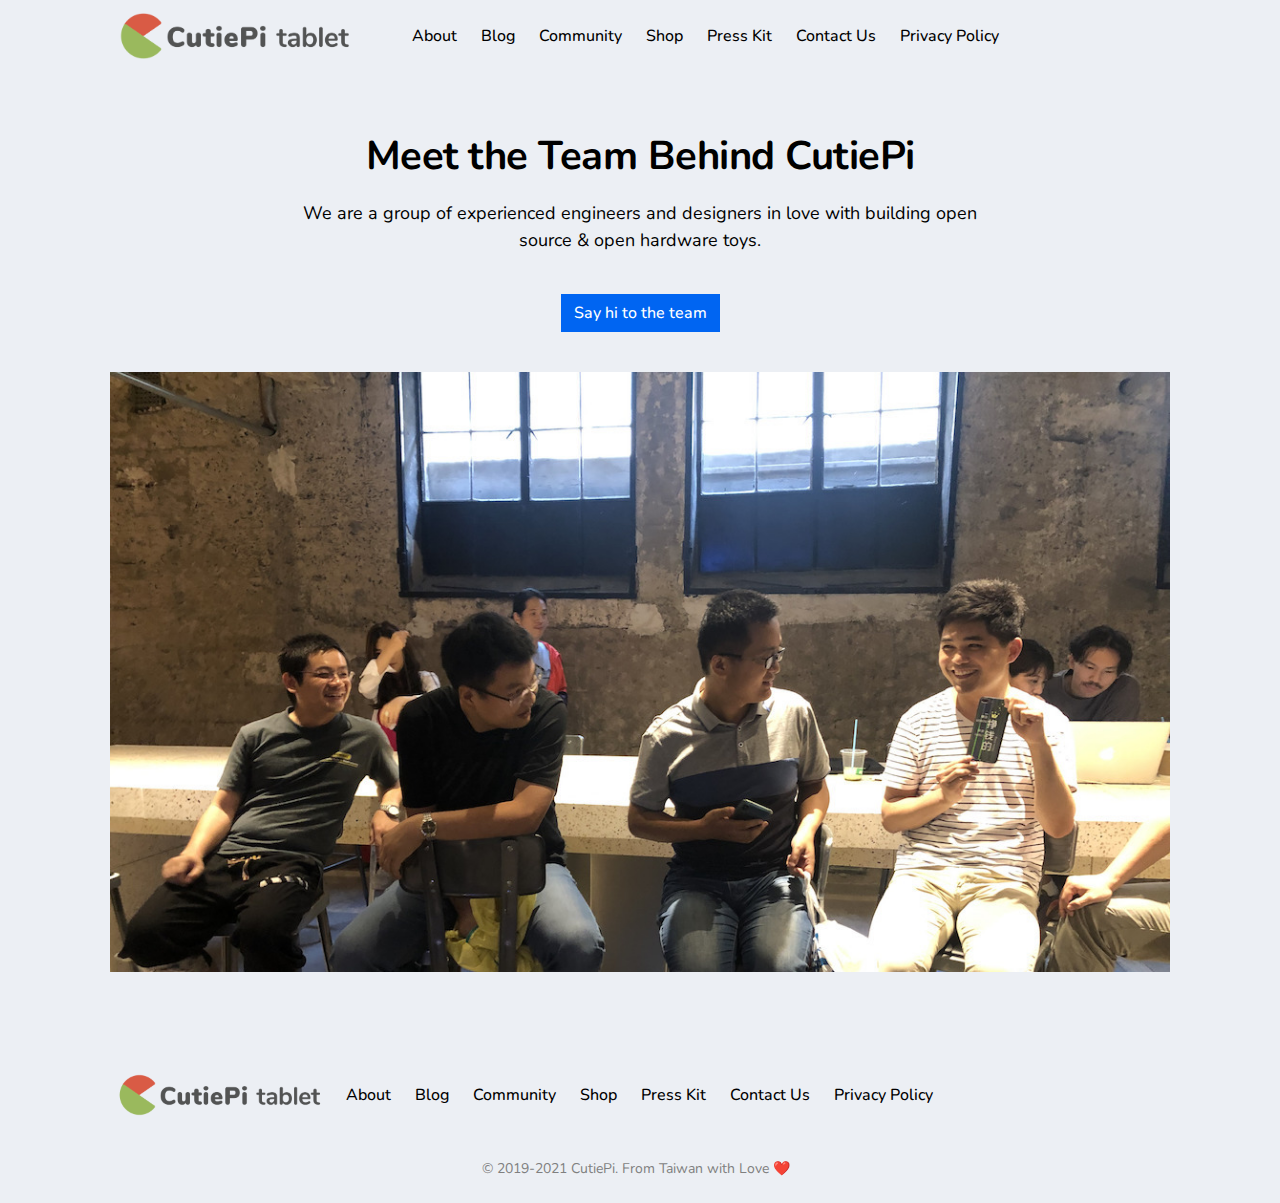
<file: about.html>
<!DOCTYPE html>
<html lang="en">

<head>
  <title>CutiePi tablet - About Us</title>
  <meta charset="UTF-8" />
  <meta name="viewport" content="width=device-width, initial-scale=1.0" />
  <meta http-equiv="X-UA-Compatible" content="ie=edge" />

  <meta property="og:title" content="CutiePi tablet - Your Pi Projects, Untethered">
  <meta property="og:site_name" content="CutiePi tablet">
  <meta property="og:url" content="https://cutiepi.io">
  <meta property="og:description" content="Take your Raspberry Pi project, liberate it from the desk, and start creating wherever you go.">
  <meta property="og:type" content="product">
  <meta property="og:image" content="https://cutiepi.io/assets/pictures/cutiepi-og-image.jpg">

  <link rel="stylesheet" href="css/main.css" />
  <script src="https://code.jquery.com/jquery-3.3.1.min.js" integrity="sha256-FgpCb/KJQlLNfOu91ta32o/NMZxltwRo8QtmkMRdAu8=" crossorigin="anonymous"></script>
  <script src="js/bootstrap.bundle.min.js"></script>
  <link rel="shortcut icon" type="image/x-icon" href="favicon/favicon.ico">
  <link rel="apple-touch-icon" sizes="57x57" href="favicon/apple-icon-57x57.png">
  <link rel="apple-touch-icon" sizes="60x60" href="favicon/apple-icon-60x60.png">
  <link rel="apple-touch-icon" sizes="72x72" href="favicon/apple-icon-72x72.png">
  <link rel="apple-touch-icon" sizes="76x76" href="favicon/apple-icon-76x76.png">
  <link rel="apple-touch-icon" sizes="114x114" href="favicon/apple-icon-114x114.png">
  <link rel="apple-touch-icon" sizes="120x120" href="favicon/apple-icon-120x120.png">
  <link rel="apple-touch-icon" sizes="144x144" href="favicon/apple-icon-144x144.png">
  <link rel="apple-touch-icon" sizes="152x152" href="favicon/apple-icon-152x152.png">
  <link rel="apple-touch-icon" sizes="180x180" href="favicon/apple-icon-180x180.png">
  <link rel="icon" type="image/png" sizes="192x192"  href="favicon/android-icon-192x192.png">
  <link rel="icon" type="image/png" sizes="32x32" href="favicon/favicon-32x32.png">
  <link rel="icon" type="image/png" sizes="96x96" href="favicon/favicon-96x96.png">
  <link rel="icon" type="image/png" sizes="16x16" href="favicon/favicon-16x16.png">
  <link rel="manifest" href="favicon/manifest.json">
  <meta name="msapplication-TileColor" content="#ffffff">
  <meta name="msapplication-TileImage" content="favicon/ms-icon-144x144.png">
  <meta name="theme-color" content="#ffffff">
  <!-- Global site tag (gtag.js) - Google Analytics -->
<script async src="https://www.googletagmanager.com/gtag/js?id=UA-2040009-6"></script>
<script>
  window.dataLayer = window.dataLayer || [];
  function gtag(){dataLayer.push(arguments);}
  gtag('js', new Date());

  gtag('config', 'UA-2040009-6');
</script>
</head>

<body>
<div style="background-color: #ECEFF4">
    <div class="container h-100">
  <!--menu-1-->
  <div class="navbar navbar-expand-lg"><a class="navbar-toggler mr-1" href="" data-id="headers-1-sidebar-toggle"><img src="./assets/glyphs/burger.svg" /></a>
    <div class="mr-4"><a href="index.html"><img src="assets/pictures/logo.png" width="250" /></a></div>
    <div class="collapse navbar-collapse weight-500">
      <div class="navbar-nav">
        <div class="nav-item"><a class="nav-link text-dark" href="about.html">About</a></div>
        <div class="nav-item"><a class="nav-link text-dark" href="https://medium.com/cutiepi">Blog</a></div>
        <div class="nav-item"><a class="nav-link text-dark" href="https://t.me/cutiepi_io">Community</a></div>
        <div class="nav-item"><a class="nav-link text-dark" href="https://shop.cutiepi.io/products/cutiepi-tablet">Shop</a></div>
        <div class="nav-item"><a class="nav-link text-dark" href="assets/CutiePi-MediaKit.zip">Press Kit</a></div>
        <div class="nav-item"><a class="nav-link text-dark" href="mailto:hello@cutiepi.io">Contact Us</a></div>
        <div class="nav-item"><a class="nav-link text-dark" href="privacy.html">Privacy Policy</a></div>
      </div>
    </div>
  </div>
  <div class="navbar-side" id="headers-1-sidebar" data-id="headers-1-sidebar-close">
    <div class="navbar-side-content d-flex flex-column justify-content-between">
      <div class="weight-700"><a class="navbar-side-close mb-4" href="" data-id="headers-1-sidebar-close"><img src="./assets/glyphs/close.svg" width="32" /></a>
        <div class="navbar-nav">
          <div class="nav-item"><a class="nav-link text-dark" href="index.html">Home</a></div>
          <div class="nav-item"><a class="nav-link text-dark" href="about.html">About</a></div>
          <div class="nav-item"><a class="nav-link text-dark" href="https://medium.com/cutiepi">Blog</a></div>
          <div class="nav-item"><a class="nav-link text-dark" href="https://t.me/cutiepi_io">Community</a></div>
          <div class="nav-item"><a class="nav-link text-dark" href="https://shop.cutiepi.io/products/cutiepi-tablet">Shop</a></div>
          <div class="nav-item"><a class="nav-link text-dark" href="assets/CutiePi-MediaKit.zip">Press Kit</a></div>
          <div class="nav-item"><a class="nav-link text-dark" href="mailto:hello@cutiepi.io">Contact Us</a></div>
          <div class="nav-item"><a class="nav-link text-dark" href="privacy.html">Privacy Policy</a></div>
        </div>
      </div>
      <div>
        <p class="small mb-0"><span class="d-block d-xl-inline text-muted mb-1 mb-xl-0 mr-2">&copy; 2019-2021 CutiePi. From Taiwan with Love ❤️</span></p>
      </div>
    </div>
    <div class="navbar-side-content weight-700"><a class="navbar-side-close mb-4" href="" data-id="headers-2-sidebar-close"><img src="./assets/glyphs/close.svg" width="32" /></a></div>
  </div>
</div> 

  <script>
    $(function() {
      $('[data-id=headers-1-sidebar-toggle]').click(function(e) {
        e.preventDefault();
        $('#headers-1-sidebar').toggleClass('show');
      });
      $('[data-id=headers-1-sidebar-close]').click(function(e) {
        $('#headers-1-sidebar').removeClass('show');
      });
    });
  </script>

  <!--right-2+3-->
<div class="container">
    <div class="py-5">
        <div class="row justify-content-center text-center mb-4">
          <div class="col-12 col-md-8 col-lg-8">
            <h1>Meet the Team Behind CutiePi</h1>
            <p class="lead mb-4">We are a group of experienced engineers and designers in love with building open source & open hardware toys.</p><button class="btn btn-primary" onclick="location.href='mailto:hello@cutiepi.io';">Say hi to the team</button>
          </div>
        </div><img class="w-100" src="./assets/pictures/team.jpg" />
    </div>
</div>

  <!--footers-2-->
<div class="container">

  <div class="row align-items-center py-4">
    <div class="col-12 col-lg-2 text-center text-lg-left"><img src="assets/pictures/logo.png" width="220" alt="CutiePi tablet" /></div>
    <div class="col-12 col-lg-8 navbar-expand text-center weight-500">
      <div class="navbar-nav d-block d-lg-flex justify-content-center">
        <div class="nav-item"><a class="nav-link text-dark" href="about.html">About</a></div>
        <div class="nav-item"><a class="nav-link text-dark" href="https://medium.com/cutiepi">Blog</a></div>
        <div class="nav-item"><a class="nav-link text-dark" href="https://t.me/cutiepi_io">Community</a></div>
        <div class="nav-item"><a class="nav-link text-dark" href="https://shop.cutiepi.io/products/cutiepi-tablet">Shop</a></div>
        <div class="nav-item"><a class="nav-link text-dark" href="assets/CutiePi-MediaKit.zip">Press Kit</a></div>
        <div class="nav-item"><a class="nav-link text-dark" href="mailto:hello@cutiepi.io">Contact Us</a></div>   
        <div class="nav-item"><a class="nav-link text-dark" href="privacy.html">Privacy Policy</a></div> 
      </div>
    </div>
  </div>
  <div class="row pb-3">
    <div class="col-12 text-center small"><span class="text-muted mr-1">&copy; 2019-2021 CutiePi. From Taiwan with Love ❤️</span></div>
  </div>

</div>

</body>
</html>
</file>
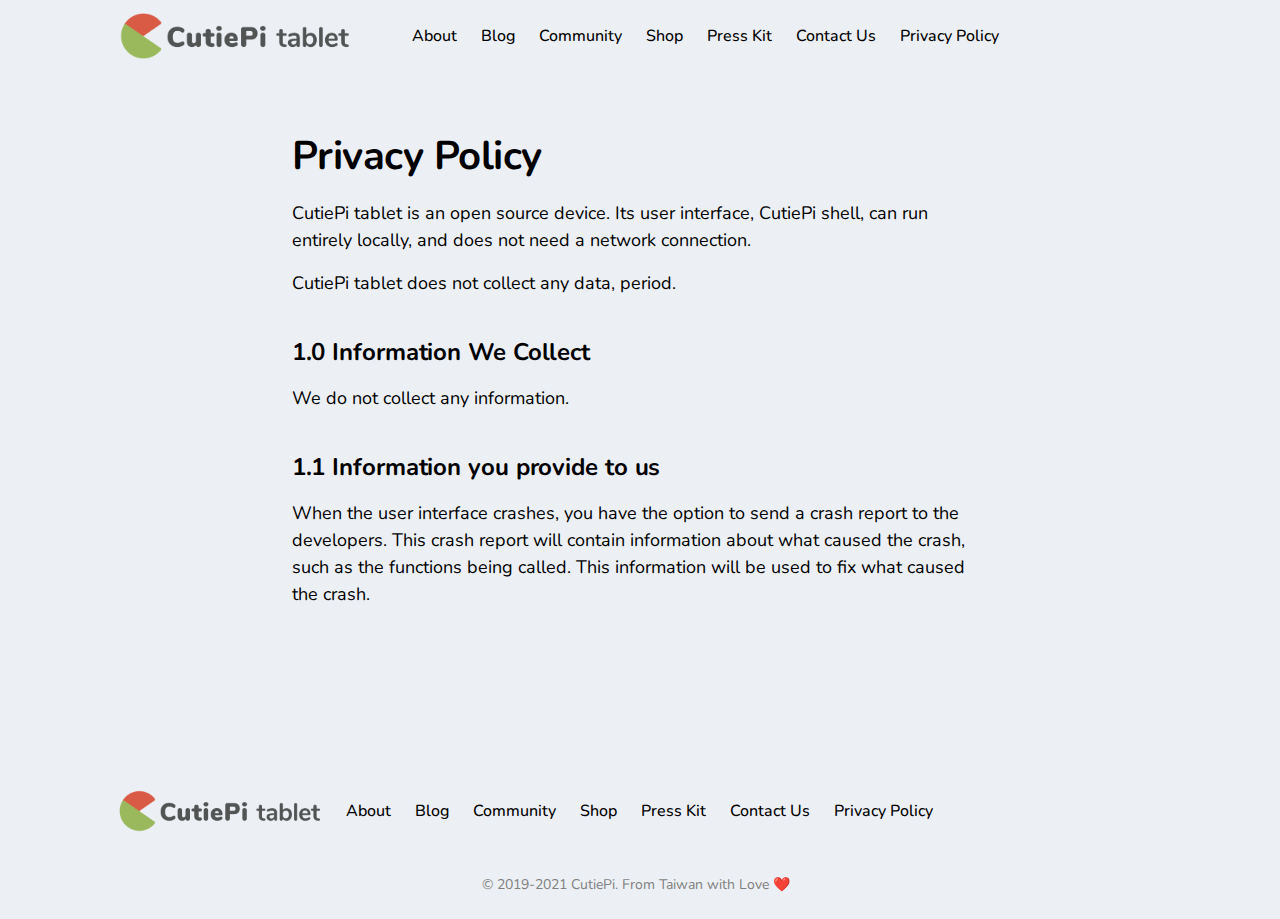
<file: privacy.html>
<!DOCTYPE html>
<html lang="en">

<head>
  <title>CutiePi tablet - Privacy Policy</title>
  <meta charset="UTF-8" />
  <meta name="viewport" content="width=device-width, initial-scale=1.0" />
  <meta http-equiv="X-UA-Compatible" content="ie=edge" />

  <meta property="og:title" content="CutiePi tablet - Your Pi Projects, Untethered">
  <meta property="og:site_name" content="CutiePi tablet">
  <meta property="og:url" content="https://cutiepi.io">
  <meta property="og:description" content="Take your Raspberry Pi project, liberate it from the desk, and start creating wherever you go.">
  <meta property="og:type" content="product">
  <meta property="og:image" content="https://cutiepi.io/assets/pictures/cutiepi-og-image.jpg">

  <link rel="stylesheet" href="css/main.css" />
  <script src="https://code.jquery.com/jquery-3.3.1.min.js" integrity="sha256-FgpCb/KJQlLNfOu91ta32o/NMZxltwRo8QtmkMRdAu8=" crossorigin="anonymous"></script>
  <script src="js/bootstrap.bundle.min.js"></script>
  <link rel="shortcut icon" type="image/x-icon" href="favicon/favicon.ico">
  <link rel="apple-touch-icon" sizes="57x57" href="favicon/apple-icon-57x57.png">
  <link rel="apple-touch-icon" sizes="60x60" href="favicon/apple-icon-60x60.png">
  <link rel="apple-touch-icon" sizes="72x72" href="favicon/apple-icon-72x72.png">
  <link rel="apple-touch-icon" sizes="76x76" href="favicon/apple-icon-76x76.png">
  <link rel="apple-touch-icon" sizes="114x114" href="favicon/apple-icon-114x114.png">
  <link rel="apple-touch-icon" sizes="120x120" href="favicon/apple-icon-120x120.png">
  <link rel="apple-touch-icon" sizes="144x144" href="favicon/apple-icon-144x144.png">
  <link rel="apple-touch-icon" sizes="152x152" href="favicon/apple-icon-152x152.png">
  <link rel="apple-touch-icon" sizes="180x180" href="favicon/apple-icon-180x180.png">
  <link rel="icon" type="image/png" sizes="192x192"  href="favicon/android-icon-192x192.png">
  <link rel="icon" type="image/png" sizes="32x32" href="favicon/favicon-32x32.png">
  <link rel="icon" type="image/png" sizes="96x96" href="favicon/favicon-96x96.png">
  <link rel="icon" type="image/png" sizes="16x16" href="favicon/favicon-16x16.png">
  <link rel="manifest" href="favicon/manifest.json">
  <meta name="msapplication-TileColor" content="#ffffff">
  <meta name="msapplication-TileImage" content="favicon/ms-icon-144x144.png">
  <meta name="theme-color" content="#ffffff">
  <!-- Global site tag (gtag.js) - Google Analytics -->
<script async src="https://www.googletagmanager.com/gtag/js?id=UA-2040009-6"></script>
<script>
  window.dataLayer = window.dataLayer || [];
  function gtag(){dataLayer.push(arguments);}
  gtag('js', new Date());

  gtag('config', 'UA-2040009-6');
</script>
</head>

<body>
<div style="background-color: #ECEFF4">
    <div class="container h-100">
  <!--menu-1-->
  <div class="navbar navbar-expand-lg"><a class="navbar-toggler mr-1" href="" data-id="headers-1-sidebar-toggle"><img src="./assets/glyphs/burger.svg" /></a>
    <div class="mr-4"><a href="index.html"><img src="assets/pictures/logo.png" width="250" /></a></div>
    <div class="collapse navbar-collapse weight-500">
      <div class="navbar-nav">
        <div class="nav-item"><a data-translatable class="nav-link text-dark" href="about.html">About</a></div>
        <div class="nav-item"><a class="nav-link text-dark" href="https://medium.com/cutiepi">Blog</a></div>
        <div class="nav-item"><a class="nav-link text-dark" href="https://t.me/cutiepi_io">Community</a></div>
        <div class="nav-item"><a class="nav-link text-dark" href="https://shop.cutiepi.io/products/cutiepi-tablet">Shop</a></div>
        <div class="nav-item"><a class="nav-link text-dark" href="assets/CutiePi-MediaKit.zip">Press Kit</a></div>
        <div class="nav-item"><a data-translatable class="nav-link text-dark" href="mailto:hello@cutiepi.io">Contact Us</a></div>
        <div class="nav-item"><a class="nav-link text-dark" href="privacy.html">Privacy Policy</a></div>
      </div>
    </div>
  </div>
  <div class="navbar-side" id="headers-1-sidebar" data-id="headers-1-sidebar-close">
    <div class="navbar-side-content d-flex flex-column justify-content-between">
      <div class="weight-700"><a class="navbar-side-close mb-4" href="" data-id="headers-1-sidebar-close"><img src="./assets/glyphs/close.svg" width="32" /></a>
        <div class="navbar-nav">
          <div class="nav-item"><a class="nav-link text-dark" href="index.html">Home</a></div>
          <div class="nav-item"><a class="nav-link text-dark" href="about.html">About</a></div>
          <div class="nav-item"><a class="nav-link text-dark" href="https://medium.com/cutiepi">Blog</a></div>
          <div class="nav-item"><a class="nav-link text-dark" href="https://t.me/cutiepi_io">Community</a></div>
          <div class="nav-item"><a class="nav-link text-dark" href="https://shop.cutiepi.io/products/cutiepi-tablet">Shop</a></div>
          <div class="nav-item"><a class="nav-link text-dark" href="assets/CutiePi-MediaKit.zip">Press Kit</a></div>
          <div class="nav-item"><a class="nav-link text-dark" href="mailto:hello@cutiepi.io">Contact Us</a></div>
          <div class="nav-item"><a class="nav-link text-dark" href="privacy.html">Privacy Policy</a></div>
        </div>
      </div>
      <div>
        <p class="small mb-0"><span class="d-block d-xl-inline text-muted mb-1 mb-xl-0 mr-2">&copy; 2019-2021 CutiePi. From Taiwan with Love ❤️</span></p>
      </div>
    </div>
    <div class="navbar-side-content weight-700"><a class="navbar-side-close mb-4" href="" data-id="headers-2-sidebar-close"><img src="./assets/glyphs/close.svg" width="32" /></a></div>
  </div>
</div> 

  <script>
    $(function() {
      $('[data-id=headers-1-sidebar-toggle]').click(function(e) {
        e.preventDefault();
        $('#headers-1-sidebar').toggleClass('show');
      });
      $('[data-id=headers-1-sidebar-close]').click(function(e) {
        $('#headers-1-sidebar').removeClass('show');
      });
    });
  </script>

  <!--right-2+3-->
<div class="container">
    <div class="py-5">
        <div class="row justify-content-center  mb-4">
          <div class="col-12 col-md-8 col-lg-8">
            <h1>Privacy Policy</h1>
            <p class="lead">CutiePi tablet is an open source device. Its user interface, CutiePi shell, 
              can run entirely locally, and does not need a network connection.</p>
            <p class="lead mb-4">CutiePi tablet does not collect any data, period.</p>

            <h2>1.0 Information We Collect</h2>
            <p class="lead mb-4">We do not collect any information.</p>

            <h2>1.1 Information you provide to us</h2>
            <p class="lead mb-4">When the user interface crashes, you have the option to send a crash report to the developers. 
              This crash report will contain information about what caused the crash, such as the functions being called. This information will be used to fix what caused the crash.</p>
          </div>
        </div>
    </div>
</div>

  <!--footers-2-->
<div class="container">

  <div class="row align-items-center py-4">
    <div class="col-12 col-lg-2 text-center text-lg-left"><img src="assets/pictures/logo.png" width="220" alt="CutiePi tablet" /></div>
    <div class="col-12 col-lg-8 navbar-expand text-center weight-500">
      <div class="navbar-nav d-block d-lg-flex justify-content-center">
        <div class="nav-item"><a class="nav-link text-dark" href="about.html">About</a></div>
        <div class="nav-item"><a class="nav-link text-dark" href="https://medium.com/cutiepi">Blog</a></div>
        <div class="nav-item"><a class="nav-link text-dark" href="https://t.me/cutiepi_io">Community</a></div>
        <div class="nav-item"><a class="nav-link text-dark" href="https://shop.cutiepi.io/products/cutiepi-tablet">Shop</a></div>
        <div class="nav-item"><a class="nav-link text-dark" href="assets/CutiePi-MediaKit.zip">Press Kit</a></div>
        <div class="nav-item"><a class="nav-link text-dark" href="mailto:hello@cutiepi.io">Contact Us</a></div>   
        <div class="nav-item"><a class="nav-link text-dark" href="privacy.html">Privacy Policy</a></div> 
      </div>
    </div>
  </div>
  <div class="row pb-3">
    <div class="col-12 text-center small"><span class="text-muted mr-1">&copy; 2019-2021 CutiePi. From Taiwan with Love ❤️</span></div>
  </div>

</div>

</body>
</html>
</file>
